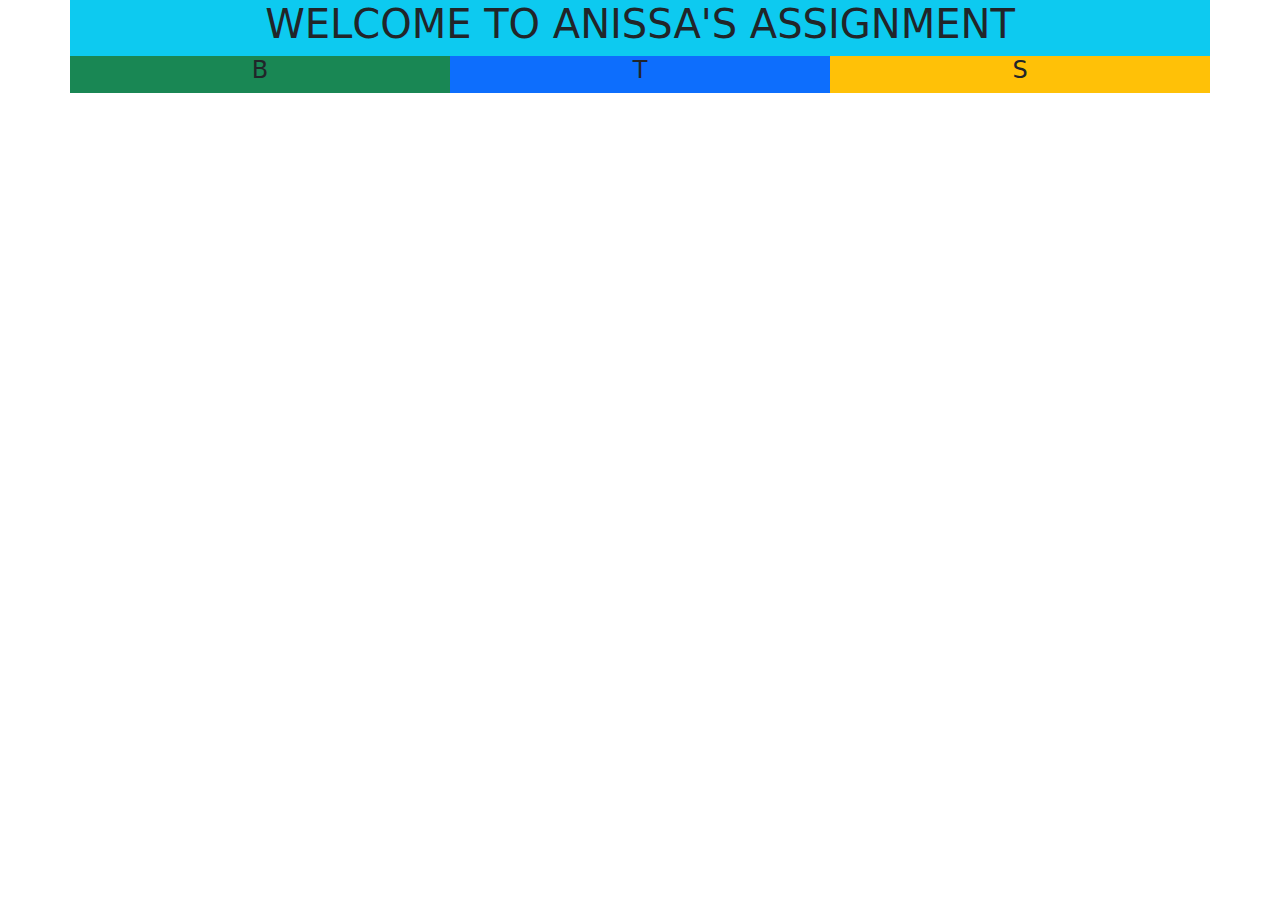
<file: boostrap/index.html>
<!DOCTYPE html>
<html lang="en">
  <head>
    <meta charset="UTF-8" />
    <meta http-equiv="X-UA-Compatible" content="IE=edge" />
    <meta name="viewport" content="width=device-width, initial-scale=1.0" />
    <title>LEARN BOOSTRAP</title>
    <link rel="stylesheet" href="./css/bootstrap.css" />
  </head>
  <body>
    <div class="container text-center bg-info">
      <h1>WELCOME TO ANISSA'S ASSIGNMENT</h1>
      <div class="row">
        <div class="col bg-success align-self-start">
          <h4>B</h4>
        </div>
        <div class="col bg-primary align-self-center">
          <h4>T</h4>
        </div>
        <div class="col bg-warning align-self-end">
          <h4>S</h4>
        </div>
      </div>
    </div>
    <!-- bootstrap javascript -->
    <script src="./js/jquery.min.js"></script>
    <script src="./js/bootstrap.js"></script>
  </body>
</html>
</file>
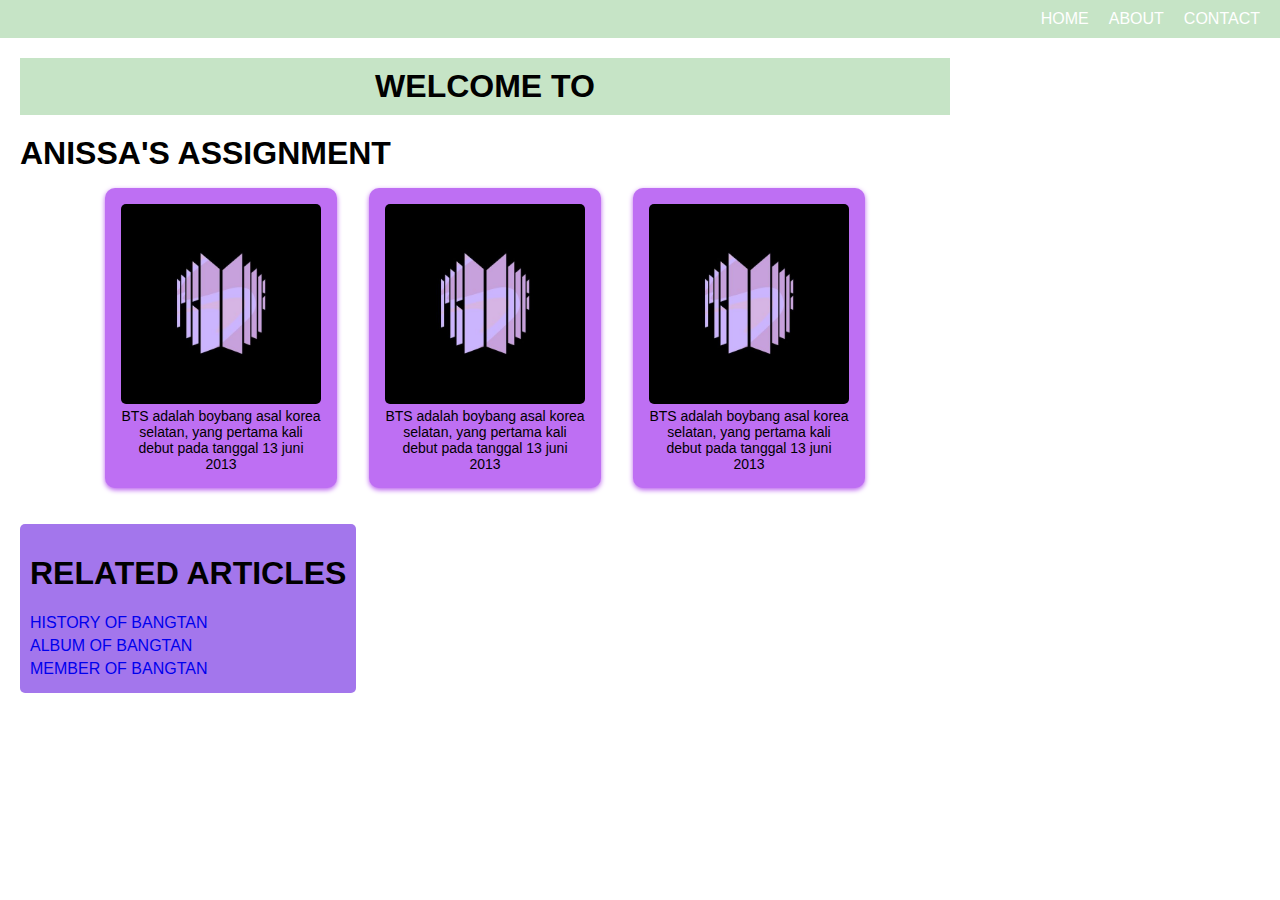
<file: responsive/index.html>
<!DOCTYPE html>
<html lang="en">
  <head>
    <meta charset="UTF-8">
    <meta name="viewport" content="width=device-width, initial-scale=1.0">
    <title>WELCOME TO ANISSA'S ASSIGNMENT</title>
    <link rel="stylesheet" href="./index.css">
  </head>
  <body>
    <header>
      <nav>
        <ul>
          <li><a href="#">HOME</a></li>
          <li><a href="#">ABOUT</a></li>
          <li><a href="#">CONTACT</a></li>
        </ul>
      </nav>
    </header>
    <main>
      <article>
        <header>
          <h1>WELCOME TO</h1>
        </header>
        <section>
          <h1 id="p1">ANISSA'S ASSIGNMENT</h1>
          <div class="container">
          <div class="card">
            <img class="card-image" src="./BTS.jpg" alt="bear">
                <p class="card-text">BTS adalah boybang asal korea selatan, yang pertama kali debut pada tanggal 13 juni 2013</p>     
          </div>
          <div class="card">
            <img class="card-image" src="./BTS.jpg" alt="bear">
            <div class="card-content">
                <p class="card-text">BTS adalah boybang asal korea selatan, yang pertama kali debut pada tanggal 13 juni 2013</p>
            </div>
          </div>
          <div class="card">
            <img class="card-image" src="./BTS.jpg" alt="bear">
            <div class="card-content">
                <p class="card-text">BTS adalah boybang asal korea selatan, yang pertama kali debut pada tanggal 13 juni 2013</p>
            </div>
          </div>
        </div>
        </section>
      </article>
      <aside>
        <h1>RELATED ARTICLES</h1>
        <ul>
          <li><a href="#">HISTORY OF BANGTAN</a></li>
          <li><a href="#">ALBUM OF BANGTAN</a></li>
          <li><a href="#">MEMBER OF BANGTAN</a></li>
        </ul>
      </aside>
    </main>
  </body>
</html>
</file>
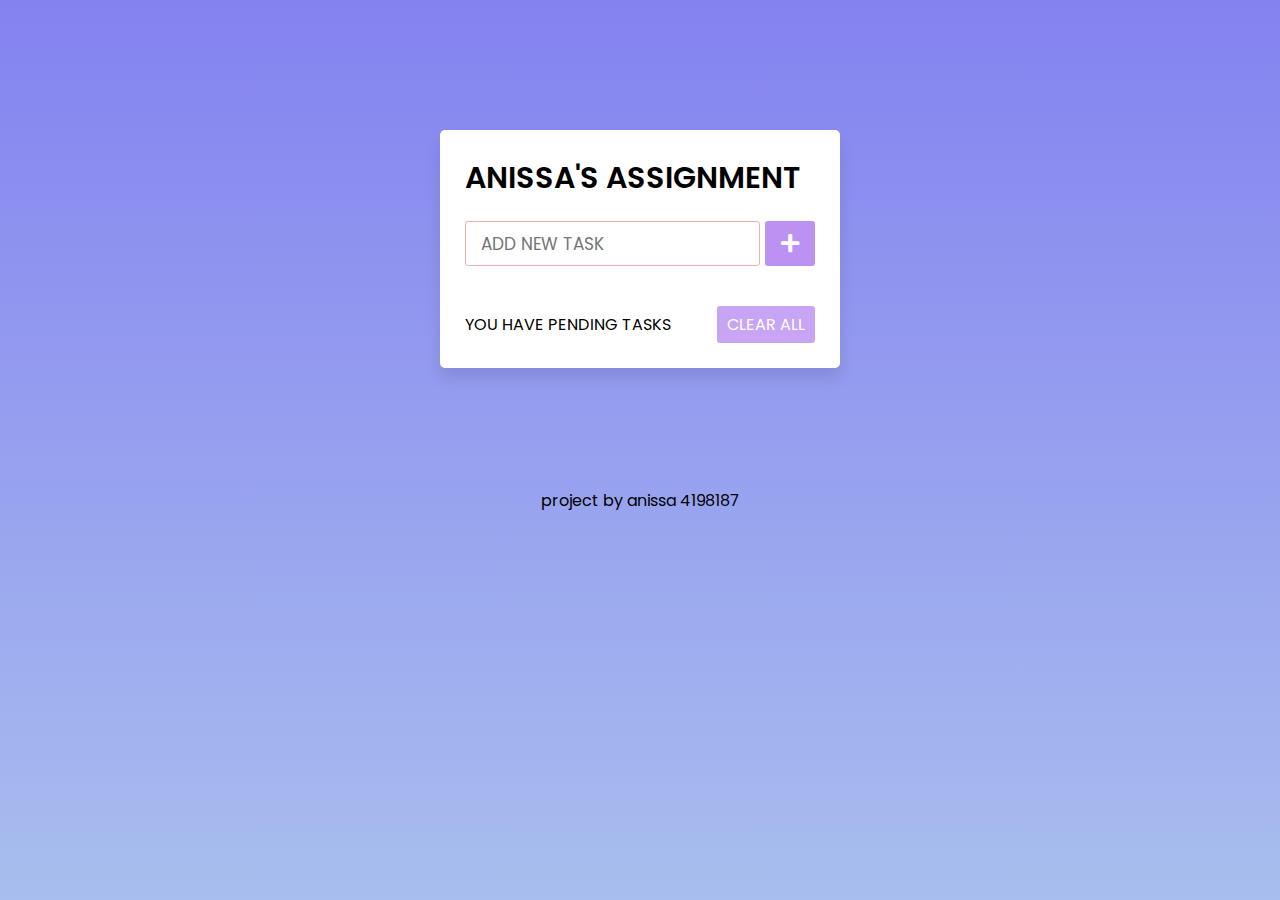
<file: TODO app/index.html>
<!DOCTYPE html>
<html lang="en">
<head>
    <meta charset="UTF-8">
    <meta name="viewport" content="width=device-width, initial-scale=1.0">
    <title>TODO LIST</title>
    <link rel="stylesheet" href="./style.css">
    <link rel="stylesheet" href="https://cdnjs.cloudflare.com/ajax/libs/font-awesome/5.15.3/css/all.min.css"/>
</head>
<body>
  <div class="wrapper">
    <header>ANISSA'S ASSIGNMENT</header>
    <div class="inputField">
      <input type="text" placeholder="ADD NEW TASK">
      <button><i class="fas fa-plus"></i></button>
    </div>
    <ul class="todoList">
      <!-- data are comes from local storage -->
    </ul>
    <div class="footer">
      <span>YOU HAVE <span class="pendingTasks"></span> PENDING TASKS</span>
      <button>CLEAR ALL</button>
    </div>
  </div>

  <script src="./script.js"></script>
  <footer> <center>
    project by anissa 4198187
</center></footer>
</body>
</html>
</file>
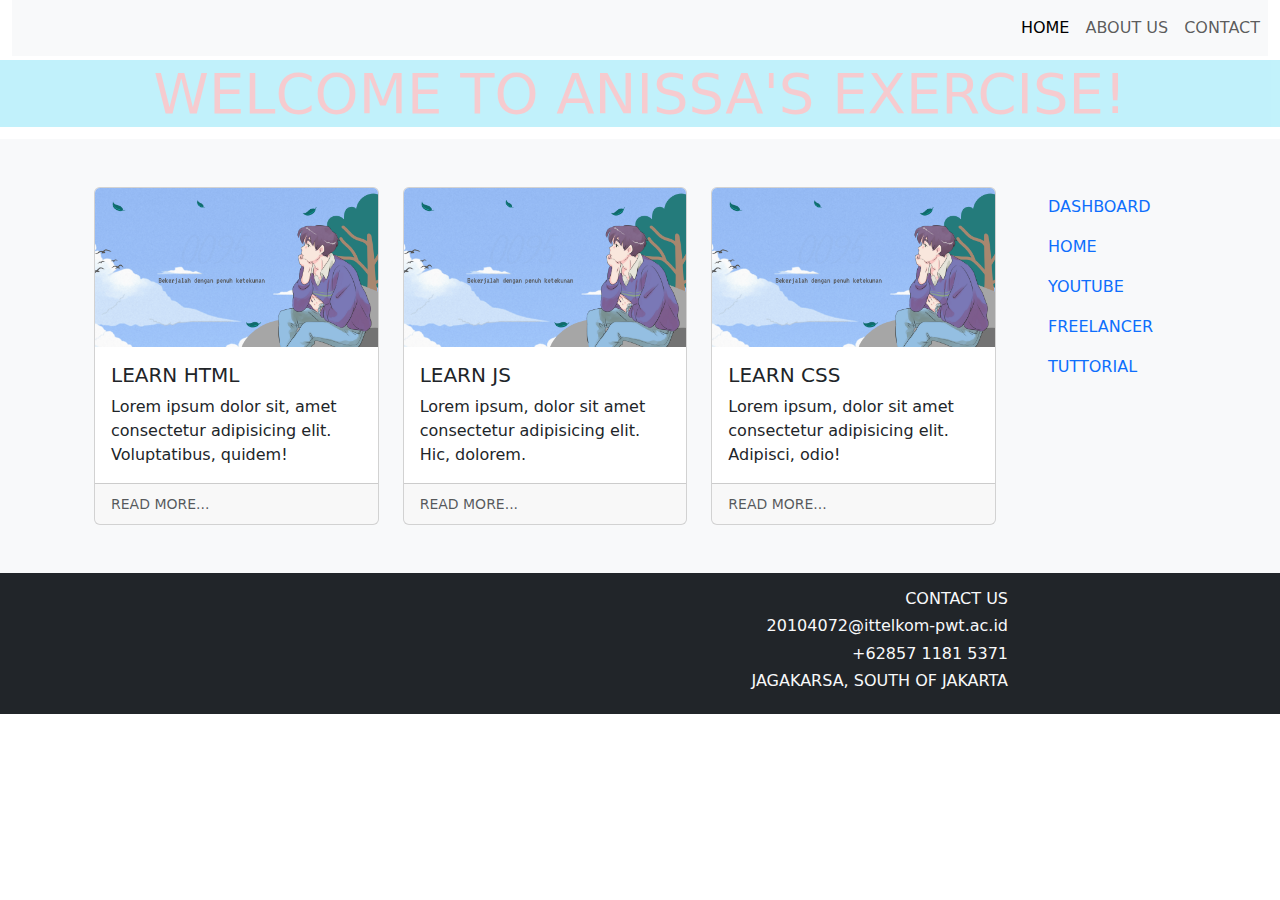
<file: responsive/index2.html>
<!DOCTYPE html>
<html lang="en">
  <head>
    <meta charset="UTF-8" />
    <meta name="viewport" content="width=device-width, initial-scale=1.0" />
    <title>RESPONSIVE BOOSTRAP</title>

    <!-- Load Bootstrap CSS -->
    <link rel="stylesheet" href="./bootstrap.css" />
    <link rel="shortcut icon" href="./BTS.jpg" type="image/x-icon">
  </head>
  <body>
    <header>
      
      <div class="container-fluid">
        <nav class="navbar navbar-expand-lg navbar-light bg-light flex-column flex-lg-row justify-content-end">
            <ul class="navbar-nav"> 
              <li class="nav-item">
                <a class="nav-link active" aria-current="page" href="#">HOME</a>
              </li>
              <li class="nav-item">
                <a class="nav-link" href="#">ABOUT US</a>
              </li>
              <li class="nav-item">
                <a class="nav-link" href="#">CONTACT</a>
              </li>
            </ul>
          </div>
        </nav>
      </div>
    </header>

    <main>
      <section class="py-1">
        <div class="bg-info text-center text-danger order-2 order-md-1 d-none d-lg-block opacity-25">
          <h1 class="display-4">WELCOME TO ANISSA'S EXERCISE!</h1>
        </div>
      </section>

      <div class="py-5 bg-light md-10">
        <div class="container">
          <div class="row">
            <div class="col-10 order-1 order-md-2">
              <div class="container">
                <div class="row row-cols-1 row-cols-md-3 g-4">
                  <div class="col">
                  <div class="card ">
                    <img src="./arkatama.png" class="card-img-top" alt="...">
                    <div class="card-body">
                      <h5 class="card-title">LEARN HTML</h5>
                      <p class="card-text">Lorem ipsum dolor sit, amet consectetur adipisicing elit. Voluptatibus, quidem!</p>
                    </div>
                    <div class="card-footer">
                      <small class="text-body-secondary">READ MORE...</small>
                    </div>
                  </div>
                </div>
                <div class="col">
                  <div class="card ">
                    <img src="./arkatama.png" class="card-img-top" alt="...">
                    <div class="card-body">
                      <h5 class="card-title">LEARN JS</h5>
                      <p class="card-text">Lorem ipsum, dolor sit amet consectetur adipisicing elit. Hic, dolorem.</p>
                    </div>
                    <div class="card-footer">
                      <small class="text-body-secondary">READ MORE...</small>
                    </div>
                  </div>
                </div>
                <div class="col">
                  <div class="card">
                    <img src="./arkatama.png" class="card-img-top" alt="...">
                    <div class="card-body">
                      <h5 class="card-title">LEARN CSS</h5>
                      <p class="card-text">Lorem ipsum, dolor sit amet consectetur adipisicing elit. Adipisci, odio!</p>
                    </div>
                    <div class="card-footer">
                      <small class="text-body-secondary">READ MORE...</small>
                    </div>
                  </div>
                </div>
                  </div>
                </div>
              </div>
            
            <div class="col row-cols-1 order-2">
              <!-- sidebar di sini -->
              <ul class="nav flex-column">
                <li class="nav-item">
                  <a class="nav-link active" href="#"> DASHBOARD </a>
                </li>
                <li class="nav-item">
                  <a class="nav-link" href="#"> HOME </a>
                </li>
                <li class="nav-item">
                  <a class="nav-link" href="#"> YOUTUBE </a>
                </li>
                <li class="nav-item">
                  <a class="nav-link" href="#"> FREELANCER </a>
                </li>
                <li class="nav-item">
                  <a class="nav-link" href="#"> TUTTORIAL </a>
                </li>
              </ul>
            </div>
          </div>
        </div>
      </div>
      </section>
    </main>

    <footer class="bg-dark text-light py-3">
      <div class="container">
        <div class="row">
          <div class="col-md-6">
          </div>
          <div class="col-md-4">
              <h6 style="text-align:right;">CONTACT US</h6>
              <h6 style="text-align:right;">20104072@ittelkom-pwt.ac.id</h6>
              <h6 style="text-align:right;">+62857 1181 5371</h6>
              <h6 style="text-align:right;">JAGAKARSA, SOUTH OF JAKARTA</h6>

          </div>
        </div>
      </div>
    </footer>
    <!-- Load Bootstrap JS -->
    <script src="./jquery.min.js"></script>
    <script src="./bootstrap.js"></script>
  </body>
</html>
</file>
<file: responsive/index.css>
/* Default styles */
body {
    font-family: 'Open Sans', sans-serif;
    margin: 0;
    padding: 0;
  }
  
  header {
    background-color: #c6e4c6;
    color: #000000;
    padding: 10px;
  }
  #p1 {
    text-align: left;
  }

  aside a {
    text-decoration: none;
  }
  nav ul {
    margin: 0;
    padding: 0;
    list-style: none;
    display: flex;
    justify-content: flex-end;
  }
  
  nav li {
    margin: 0 10px;
  }
  
  nav a {
    color: #fff;
    text-decoration: none;
  }
  
  main {
    display: flex;
    flex-wrap: wrap;
    justify-content: space-between;
    margin: 20px;
  }
  
  article {
    flex-basis: 75%;
    margin-bottom: 20px;
    text-align: center;
  }
  
  article h1 {
    font-size: 32px;
    margin: 0;
  }
  
  article p {
    margin: 0;
    font-size: 14px;
    color: #000000;
  }
  
  article section {
    margin-top: 20px;
  }
  
  .container {
    display: flex;
    justify-content: center;
  }
  
  .card {
    background-color: #be6ff3;
    border-radius: 10px;
    box-shadow: 0 2px 5px #ba61ee;
    margin: 1em;
    padding: 1em;
    display: block;
    width: 200px;
    text-align: center;
    position: relative;
  }
  
  .card-image {
    width: 100%;
    border-radius: 5px;
    background-size: cover;
  }
  
  .card-title {
    color: rgb(0, 0, 0); 
    position: absolute;
    top: 65%;
    left: 13%;
    z-index: 1;
  }
  
  aside {
    flex-shrink: 30%;
    background-color: #a376ec;
    padding: 10px;
    border-radius: 5px;
  }
  
  aside h2 {
    font-size: 24px;
    margin: 0 0 10px 0;
  }
  
  aside ul {
    list-style: none;
    padding: 0;
    margin: 0;
  }
  
  aside li {
    margin-bottom: 5px;
  }
  
  /* Media queries */
  @media (max-width: 768px) {
    main {
      flex-direction: column;
      align-items: center;
    }
  
    article {
      flex-basis: 100%;
    }
  
    .container {
      flex-wrap: wrap;
      justify-content: center;
    }
  
    .card {
      width: 80%;
    }
    .card {
        background-color: #e97b7b;
        border-radius: 10px;
        box-shadow: 0 2px 5px #000000;
        margin: 1em;
        padding: 1em;
        display: block;
        width: 200px;
        text-align: left;
        position: relative;
      }
      
      .card-image {
        width: 100%;
        border-radius: 5px;
        background-size: cover;
      }
      
      .card-title {
        color: rgb(0, 0, 0); 
        position: absolute;
        top: 60%;
        left: 10%;
        z-index: 1;
      }
      .card-text {
        color: rgb(0, 0, 3); 
        position: absolute;
        top: 75%;
        left: 10%;
        z-index: 1;
      }
  }
  
  @media (max-width: 480px) {
    nav ul {
      flex-direction: column;
      align-items: center;
    }
  
    nav li {
      margin: 10px 0;
    }
  
    aside {
      float: none;
      margin-top: 20px;
    }
  }
</file>
<file: TODO app/style.css>
@import url('https://fonts.googleapis.com/css2?family=Poppins:wght@200;300;400;500;600;700&display=swap');
*{
  margin: 0;
  padding: 0;
  box-sizing: border-box;
  font-family: 'Poppins', sans-serif;
}
::selection{
  color: #ffff;
  background: rgb(142, 73, 232);
}
body{
  width: 100%;
  height: 100vh;
  /* overflow: hidden; */
  padding: 10px;
  background: linear-gradient(to bottom, #8482f0 0%, #a8beee 100%);
}
.wrapper{
  background: #fff;
  max-width: 400px;
  width: 100%;
  margin: 120px auto;
  padding: 25px;
  border-radius: 5px;
  box-shadow: 0px 10px 15px rgba(0,0,0,0.1);
}
.wrapper header{
  font-size: 30px;
  font-weight: 600;
}
.wrapper .inputField{
  margin: 20px 0;
  width: 100%;
  display: flex;
  height: 45px;
}
.inputField input{
  width: 85%;
  height: 100%;
  outline: none;
  border-radius: 3px;
  border: 1px solid #f0adad;
  font-size: 17px;
  padding-left: 15px;
  transition: all 0.3s ease;
}
.inputField input:focus{
  border-color: #8E49E8;
}
.inputField button{
  width: 50px;
  height: 100%;
  border: none;
  color: #fff;
  margin-left: 5px;
  font-size: 21px;
  outline: none;
  background: #8E49E8;
  cursor: pointer;
  border-radius: 3px;
  opacity: 0.6;
  pointer-events: none;
  transition: all 0.3s ease;
}
.inputField button:hover,
.footer button:hover{
  background: #721ce3;
}
.inputField button.active{
  opacity: 1;
  pointer-events: auto;
}
.wrapper .todoList{
  max-height: 250px;
  overflow-y: auto;
}
.todoList li{
  position: relative;
  list-style: none;
  margin-bottom: 8px;
  background: #f2f2f2;
  border-radius: 3px;
  padding: 10px 15px;
  cursor: default;
  overflow: hidden;
  word-wrap: break-word;
}
.todoList li .icon{
  position: absolute;
  right: -45px;
  top: 50%;
  transform: translateY(-50%);
  background: #eeaca4;
  width: 45px;
  text-align: center;
  color: #fff;
  padding: 10px 15px;
  border-radius: 0 3px 3px 0;
  cursor: pointer;
  transition: all 0.2s ease;
}
.todoList li:hover .icon{
  right: 0px;
}
.wrapper .footer{
  display: flex;
  width: 100%;
  margin-top: 20px;
  align-items: center;
  justify-content: space-between;
}
.footer button{
  padding: 6px 10px;
  border-radius: 3px;
  border: none;
  outline: none;
  color: #fff;
  font-weight: 400;
  font-size: 16px;
  margin-left: 5px;
  background: #a269ee;
  cursor: pointer;
  user-select: none;
  opacity: 0.6;
  pointer-events: none;
  transition: all 0.3s ease;
}
.footer button.active{
  opacity: 1;
  pointer-events: auto;
}
</file>
